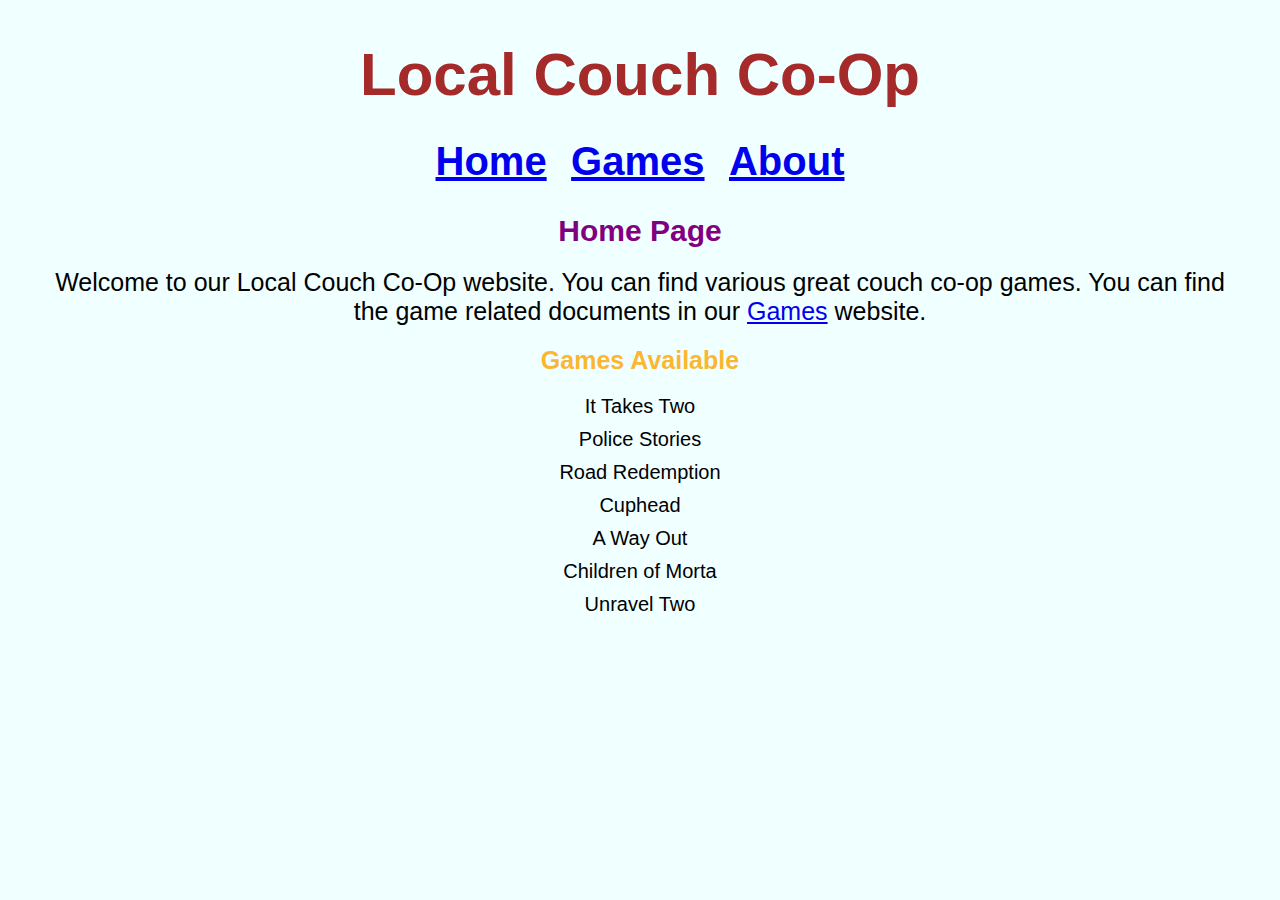
<file: index.html>
<!DOCTYPE html>
<html lang="en">
	<head>
		<meta charset="UTF-8" />
		<meta name="viewport" content="width=device-width, initial-scale=1.0" />
		<title>Home Page</title>
		<link rel="stylesheet" href="style.css" />
	</head>
	<body>
		<div class="container">
			<p class="title">Local Couch Co-Op</p>
			<a class="main-link" href="./index.html">Home</a>
			<a class="main-link" href="./games.html">Games</a>
			<a class="main-link" href="./about.html">About</a>
			<p class="main-title">Home Page</p>
			<p>Welcome to our Local Couch Co-Op website. You can find various great couch co-op games. You can find the game related documents in our <a href="./games.html">Games</a> website.</p>
			<p class="list-title">Games Available</p>
			<ul>
				<li>It Takes Two</li>
				<li>Police Stories</li>
				<li>Road Redemption</li>
				<li>Cuphead</li>
				<li>A Way Out</li>
				<li>Children of Morta</li>
				<li>Unravel Two</li>
			</ul>
		</div>
	</body>
</html>
</file>
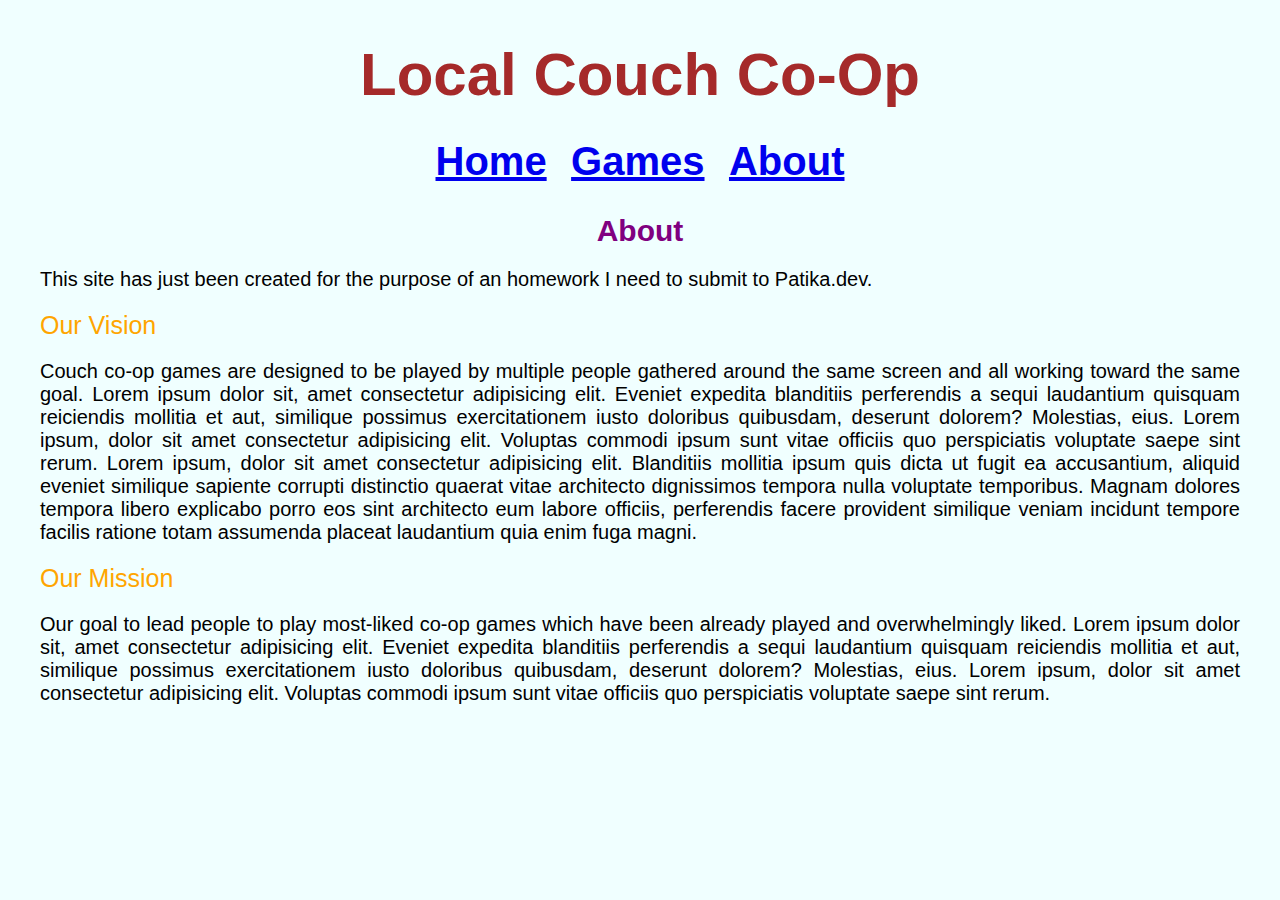
<file: about.html>
<!DOCTYPE html>
<html lang="en">
	<head>
		<meta charset="UTF-8" />
		<meta name="viewport" content="width=device-width, initial-scale=1.0" />
		<title>Home Page</title>
		<link rel="stylesheet" href="style.css" />
	</head>
	<body>
		<div class="container">
			<p class="title">Local Couch Co-Op</p>
			<a class="main-link" href="./index.html">Home</a>
			<a class="main-link" href="./games.html">Games</a>
			<a class="main-link" href="./about.html">About</a>
			<p class="main-title">About</p>
			<p class="about-para">This site has just been created for the purpose of an homework I need to submit to Patika.dev.</p>
			<p class="about-title">Our Vision</p>
			<p class="about-para">Couch co-op games are designed to be played by multiple people gathered around the same screen and all working toward the same goal. Lorem ipsum dolor sit, amet consectetur adipisicing elit. Eveniet expedita blanditiis perferendis a sequi laudantium quisquam reiciendis mollitia et aut, similique possimus exercitationem iusto doloribus quibusdam, deserunt dolorem? Molestias, eius. Lorem ipsum, dolor sit amet consectetur adipisicing elit. Voluptas commodi ipsum sunt vitae officiis quo perspiciatis voluptate saepe sint rerum. Lorem ipsum, dolor sit amet consectetur adipisicing elit. Blanditiis mollitia ipsum quis dicta ut fugit ea accusantium, aliquid eveniet similique sapiente corrupti distinctio quaerat vitae architecto dignissimos tempora nulla voluptate temporibus. Magnam dolores tempora libero explicabo porro eos sint architecto eum labore officiis, perferendis facere provident similique veniam incidunt tempore facilis ratione totam assumenda placeat laudantium quia enim fuga magni.</p>
			<p class="about-title">Our Mission</p>
			<p class="about-para">Our goal to lead people to play most-liked co-op games which have been already played and overwhelmingly liked. Lorem ipsum dolor sit, amet consectetur adipisicing elit. Eveniet expedita blanditiis perferendis a sequi laudantium quisquam reiciendis mollitia et aut, similique possimus exercitationem iusto doloribus quibusdam, deserunt dolorem? Molestias, eius. Lorem ipsum, dolor sit amet consectetur adipisicing elit. Voluptas commodi ipsum sunt vitae officiis quo perspiciatis voluptate saepe sint rerum.</p>
		</div>
	</body>
</html>
</file>
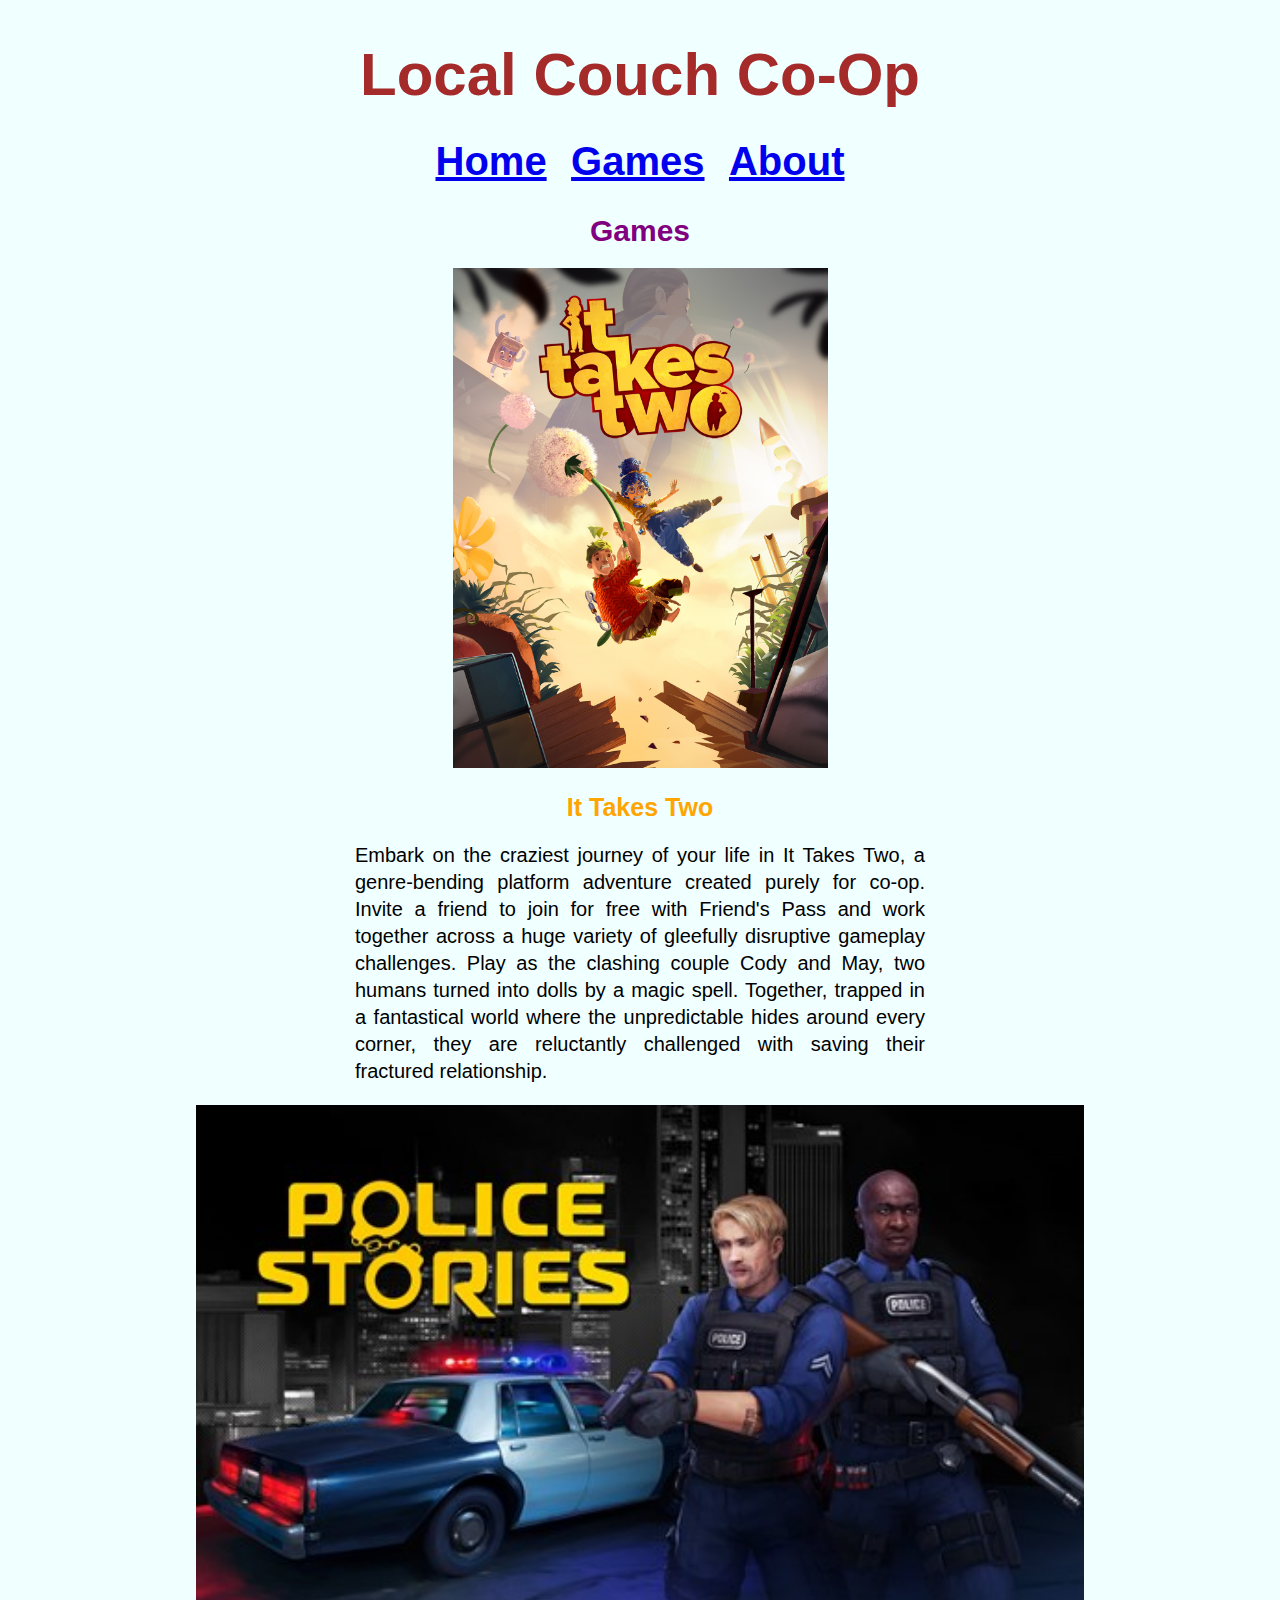
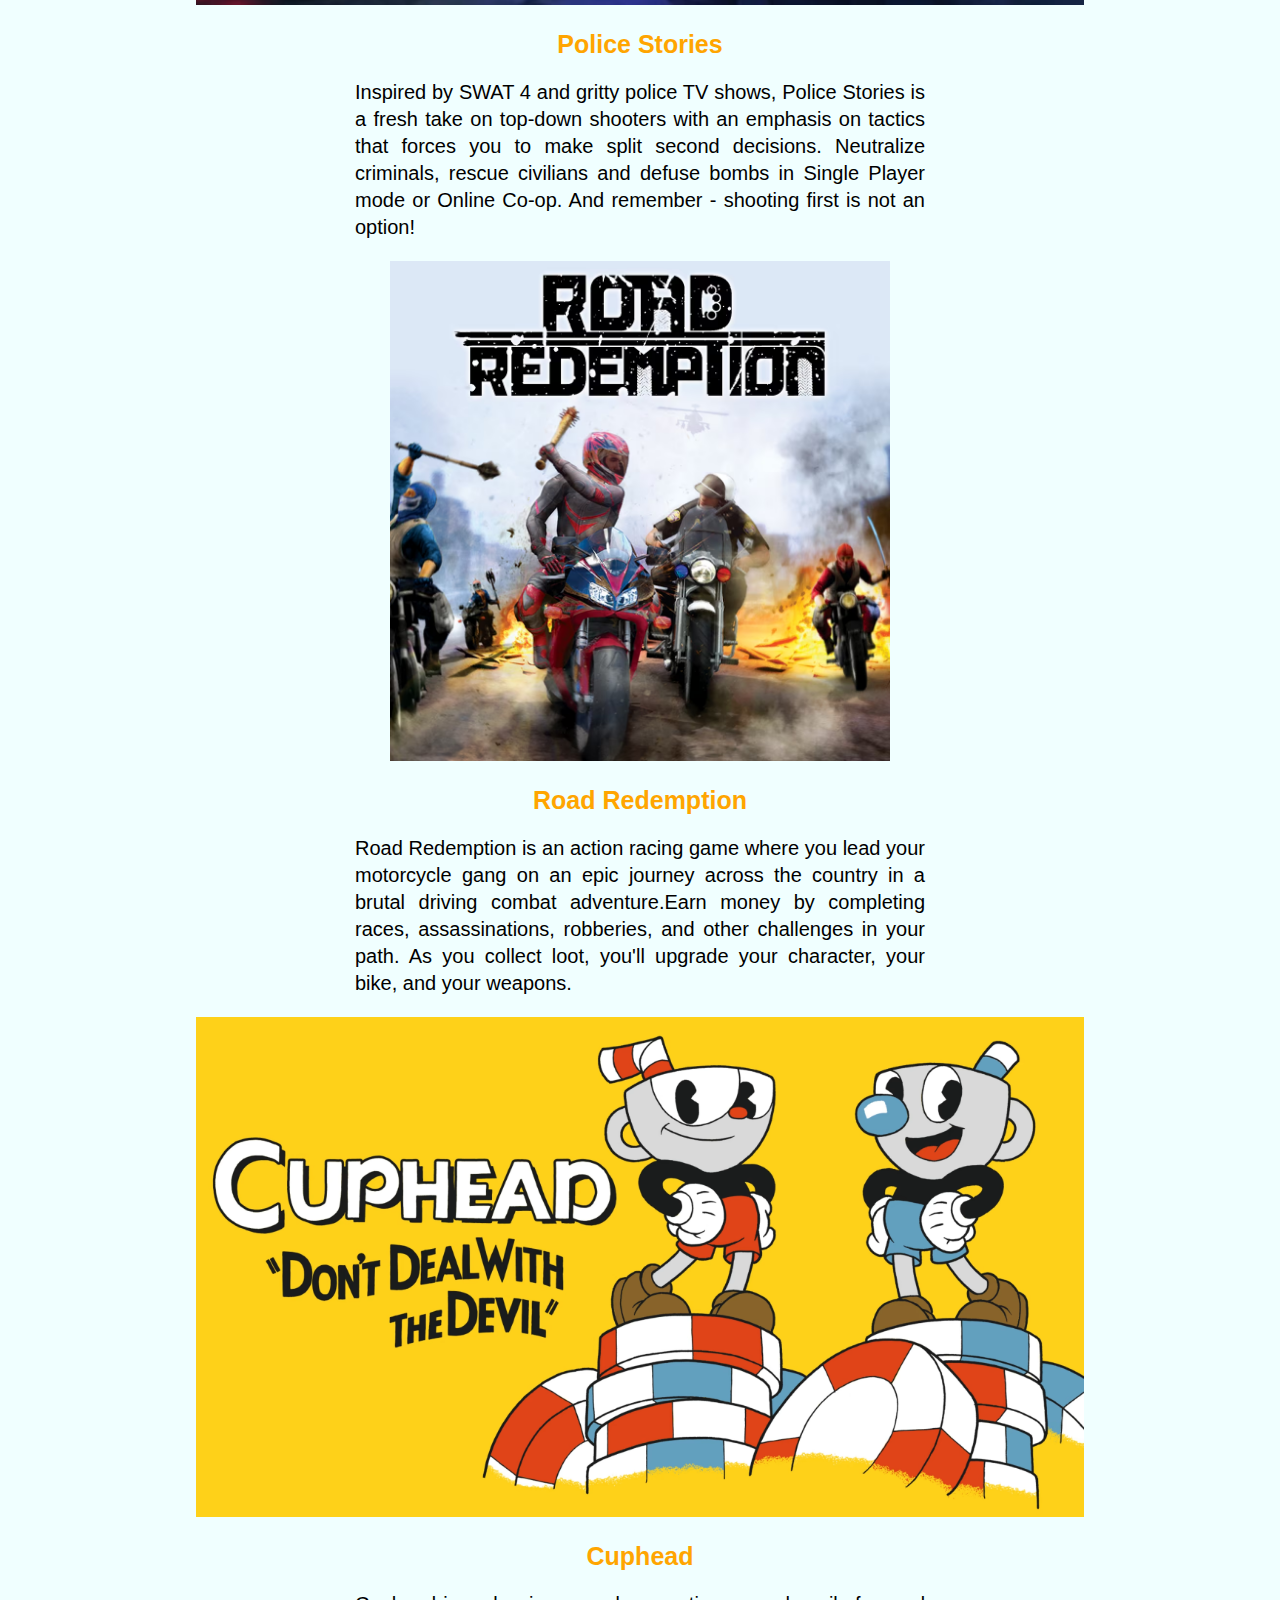
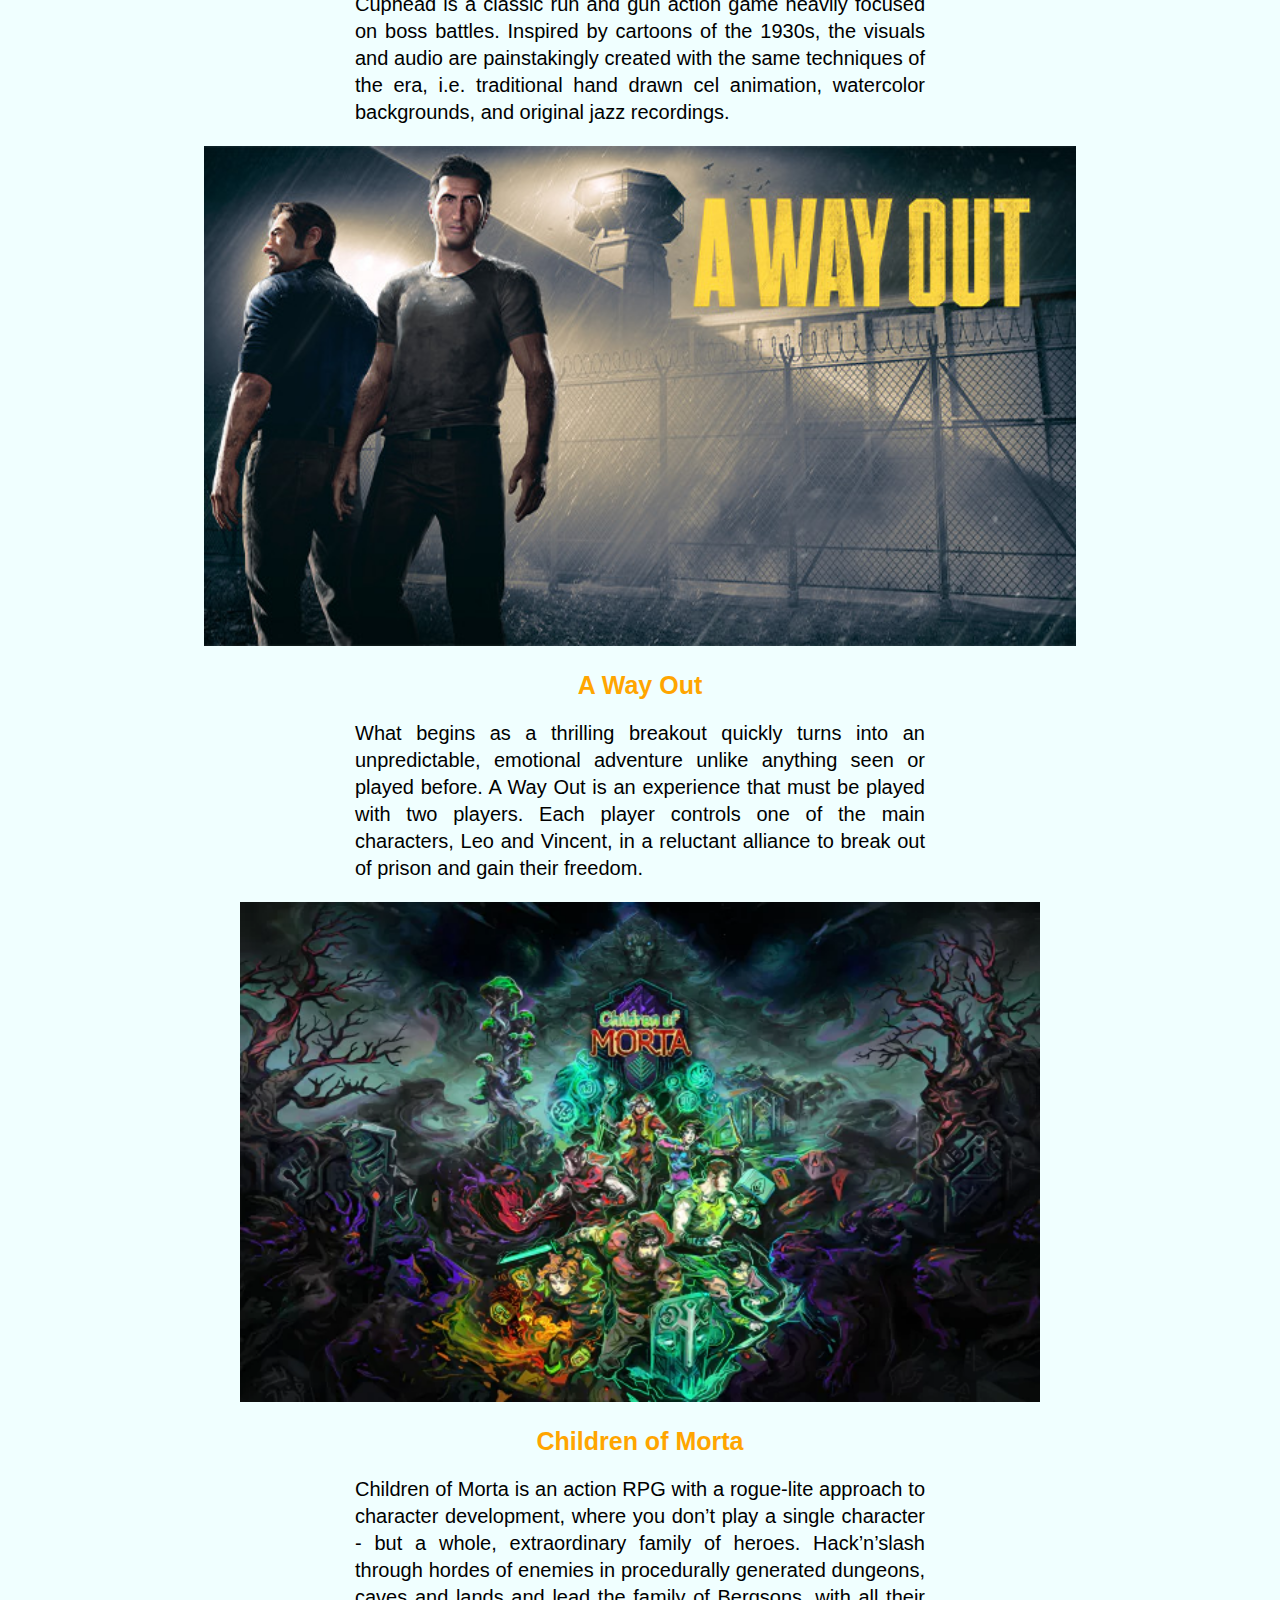
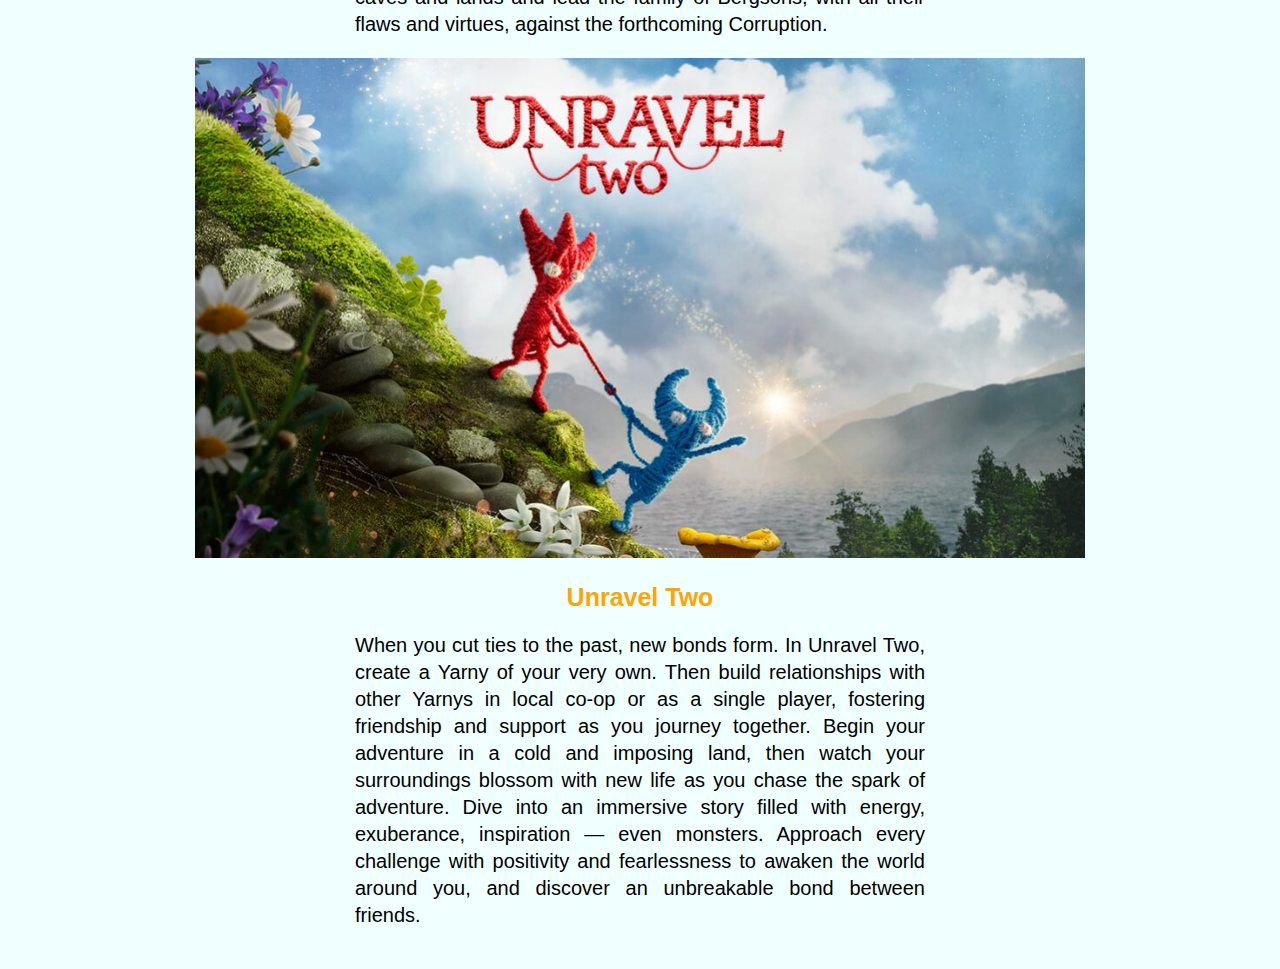
<file: games.html>
<!DOCTYPE html>
<html lang="en">
	<head>
		<meta charset="UTF-8" />
		<meta name="viewport" content="width=device-width, initial-scale=1.0" />
		<title>Home Page</title>
		<link rel="stylesheet" href="style.css" />
	</head>
	<body>
		<div class="container">
			<p class="title">Local Couch Co-Op</p>
			<a class="main-link" href="./index.html">Home</a>
			<a class="main-link" href="./games.html">Games</a>
			<a class="main-link" href="./about.html">About</a>
			<p class="main-title">Games</p>
			<ul>
				<li>
					<img src="./images/itTakesTwo.jpeg" alt="itTakesTwo" />
					<p class="game-title"><a href="https://store.steampowered.com/app/1426210/It_Takes_Two/">It Takes Two</a></p>
					<p class="game-info">Embark on the craziest journey of your life in It Takes Two, a genre-bending platform adventure created purely for co-op. Invite a friend to join for free with Friend's Pass and work together across a huge variety of gleefully disruptive gameplay challenges. Play as the clashing couple Cody and May, two humans turned into dolls by a magic spell. Together, trapped in a fantastical world where the unpredictable hides around every corner, they are reluctantly challenged with saving their fractured relationship.</p>
				</li>
				<li>
					<img src="./images/policeStories.jpeg" alt="policeStories" />
					<p class="game-title"><a href="https://store.steampowered.com/app/539470/Police_Stories/">Police Stories</a></p>
					<p class="game-info">Inspired by SWAT 4 and gritty police TV shows, Police Stories is a fresh take on top-down shooters with an emphasis on tactics that forces you to make split second decisions. Neutralize criminals, rescue civilians and defuse bombs in Single Player mode or Online Co-op. And remember - shooting first is not an option!</p>
				</li>
				<li>
					<img src="./images/roadRedemption.jpeg" alt="roadRedemption" />
					<p class="game-title"><a href="https://store.steampowered.com/app/300380/Road_Redemption/">Road Redemption</a></p>
					<p class="game-info">Road Redemption is an action racing game where you lead your motorcycle gang on an epic journey across the country in a brutal driving combat adventure.Earn money by completing races, assassinations, robberies, and other challenges in your path. As you collect loot, you'll upgrade your character, your bike, and your weapons.</p>
				</li>
				<li>
					<img src="./images/cuphead.jpeg" alt="" />
					<p class="game-title"><a href="https://store.steampowered.com/app/268910/Cuphead/">Cuphead</a></p>
					<p class="game-info">Cuphead is a classic run and gun action game heavily focused on boss battles. Inspired by cartoons of the 1930s, the visuals and audio are painstakingly created with the same techniques of the era, i.e. traditional hand drawn cel animation, watercolor backgrounds, and original jazz recordings.</p>
				</li>
				<li>
					<img src="./images/aWayOut.jpg" alt="aWayOut" />
					<p class="game-title"><a href="https://store.steampowered.com/app/1222700/A_Way_Out/">A Way Out</a></p>
					<p class="game-info">What begins as a thrilling breakout quickly turns into an unpredictable, emotional adventure unlike anything seen or played before. A Way Out is an experience that must be played with two players. Each player controls one of the main characters, Leo and Vincent, in a reluctant alliance to break out of prison and gain their freedom.</p>
				</li>
				<li>
					<img src="./images/childrenOfMorta.jpeg" alt="childrenOfMorta" />
					<p class="game-title"><a href="https://store.steampowered.com/app/330020/Children_of_Morta/">Children of Morta</a></p>
					<p class="game-info">Children of Morta is an action RPG with a rogue-lite approach to character development, where you don’t play a single character - but a whole, extraordinary family of heroes. Hack’n’slash through hordes of enemies in procedurally generated dungeons, caves and lands and lead the family of Bergsons, with all their flaws and virtues, against the forthcoming Corruption.</p>
				</li>
				<li>
					<img src="./images/unravelTwo.jpg" alt="unravelTwo" />
					<p class="game-title"><a href="https://store.steampowered.com/app/1225570/Unravel_Two/">Unravel Two</a></p>
					<p class="game-info">When you cut ties to the past, new bonds form. In Unravel Two, create a Yarny of your very own. Then build relationships with other Yarnys in local co-op or as a single player, fostering friendship and support as you journey together. Begin your adventure in a cold and imposing land, then watch your surroundings blossom with new life as you chase the spark of adventure. Dive into an immersive story filled with energy, exuberance, inspiration — even monsters. Approach every challenge with positivity and fearlessness to awaken the world around you, and discover an unbreakable bond between friends.</p>
				</li>
			</ul>
		</div>
	</body>
</html>
</file>
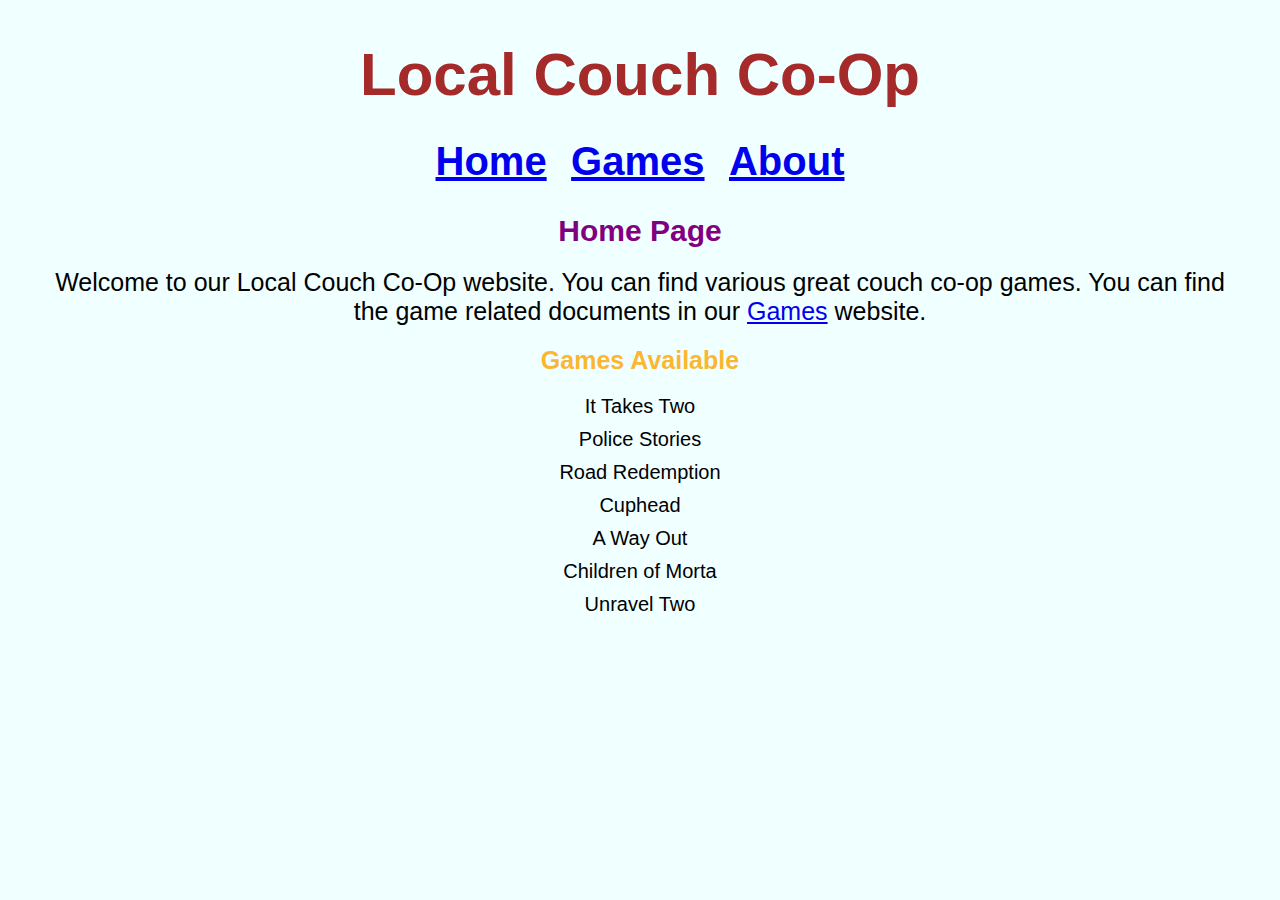
<file: home.html>
<!DOCTYPE html>
<html lang="en">
	<head>
		<meta charset="UTF-8" />
		<meta name="viewport" content="width=device-width, initial-scale=1.0" />
		<title>Home Page</title>
		<link rel="stylesheet" href="style.css" />
	</head>
	<body>
		<div class="container">
			<p class="title">Local Couch Co-Op</p>
			<a class="main-link" href="./home.html">Home</a>
			<a class="main-link" href="./games.html">Games</a>
			<a class="main-link" href="./about.html">About</a>
			<p class="main-title">Home Page</p>
			<p>Welcome to our Local Couch Co-Op website. You can find various great couch co-op games. You can find the game related documents in our <a href="./games.html">Games</a> website.</p>
			<p class="list-title">Games Available</p>
			<ul>
				<li>It Takes Two</li>
				<li>Police Stories</li>
				<li>Road Redemption</li>
				<li>Cuphead</li>
				<li>A Way Out</li>
				<li>Children of Morta</li>
				<li>Unravel Two</li>
			</ul>
		</div>
	</body>
</html>
</file>
<file: style.css>
* {
	font-family: "Franklin Gothic Medium", "Arial Narrow", Arial, sans-serif;
	margin: 0;
	padding: 0;
	box-sizing: border-box;
}

:root,
body {
	background-color: azure;
	height: 100%;
}

.container {
	text-align: center;
	background-color: azure;
	padding: 20px;
}

.title {
	font-size: 60px;
	color: brown;
	font-weight: bold;
}

.main-link {
	display: inline-block;
	margin: 10px;
	font-size: 40px;
	font-weight: bold;
}

p {
	margin: 20px;
	font-size: 25px;
	color: black;
}

.list-title {
	color: rgba(255, 166, 0, 0.822);
	font-size: 25px;
	font-weight: bold;
}

li {
	font-size: 20px;
	list-style: none;
	margin: 10px;
}

.main-title {
	color: purple;
	font-size: 30px;
	font-weight: bold;
}

img {
	height: 500px;
}

.game-title {
	margin: 20px 25%;
}

.game-title:hover {
	scale: 1.25;
}

.game-title > a {
	font-size: 25px;
	color: orange;
	text-decoration: none;
	font-weight: bold;
}

.game-title > a:hover {
	color: red;
}

.game-info {
	padding: 0 25%;
	text-align: justify;
	font-size: 20px;
	line-height: 27px;
}

.about-para,
.about-title {
	text-align: justify;
	font-size: 20px;
}

.about-title {
	font-size: 25px;
	color: orange;
}
</file>
